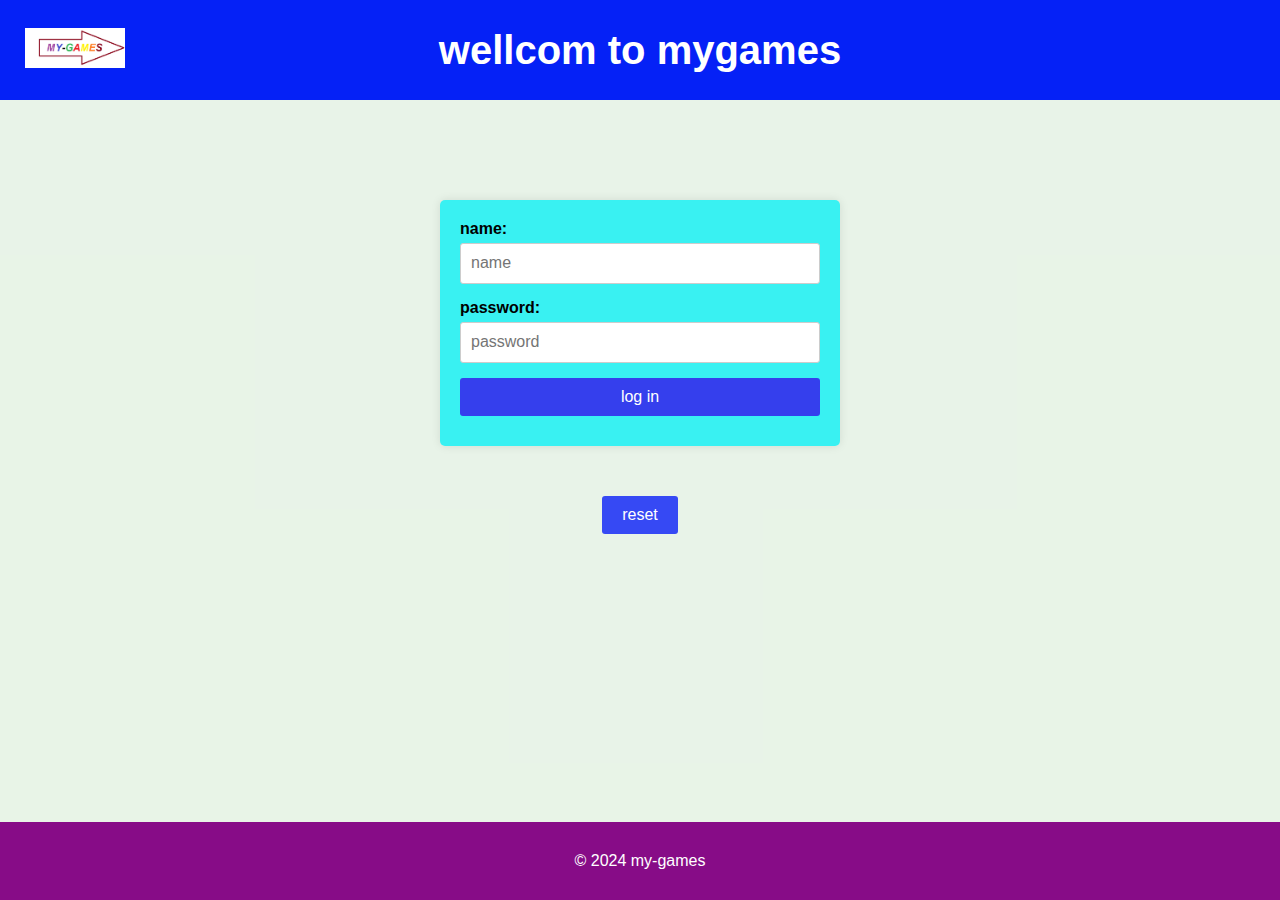
<file: index.html>
<!DOCTYPE html>
<html lang="en">
  <head>
    <meta charset="UTF-8" />
    <meta name="viewport" content="width=device-width, initial-scale=1.0" />
    <title>Document</title>
    <link rel="stylesheet" href="/css.css/normalize.css">
    <link rel="stylesheet" href="/css.css/index.css" />
  </head>
  <body>
    <header>
      <div class="logo-container">
        <img src="/images/m-g.PNG" alt=" logo" />
      </div>
      <div class="title-container">
        <h1>wellcom to mygames</h1>
      </div>
    </header>
    <main>
      <div id="message" ></div>
      <form action="" id="loginForm">
        <label for=" name"> name:</label>
        <input type="text" id="name" placeholder="name" required />
        <label for="password">password:</label>
        <input type="password" id="password" placeholder="password" required />
        <div id="btns">
          <button class="middle" type="submit" onclick="logIn(event)">log in</button>
          <!-- <button class="middle" type="submit" id="signUpBtn" style="display: none;" onclick="signUp(event)"> sing Up</button> -->
        </div>
      </form>
      <div id="extraFields" style="display: none;">
        <form id="signUpForm">
          <label for="email">Email:</label>
          <input type="email" id="email" placeholder="example@example.com" />
          <label for="phone">Phone:</label>
          <input type="tel" id="phone" placeholder="052-1234567" />
          <button class="middle" type="button" onclick="signUp(event)">sign up</button>
        </form>
      </div>
      <span>
        <button class="reset" type="reset" id="reset" onclick=" resetForm()">reset </button>
      </span>
    </main>
    <footer>© 2024 my-games</footer>
    <script src="/js.js/index.js"></script>
  </body>
</html>
</file>
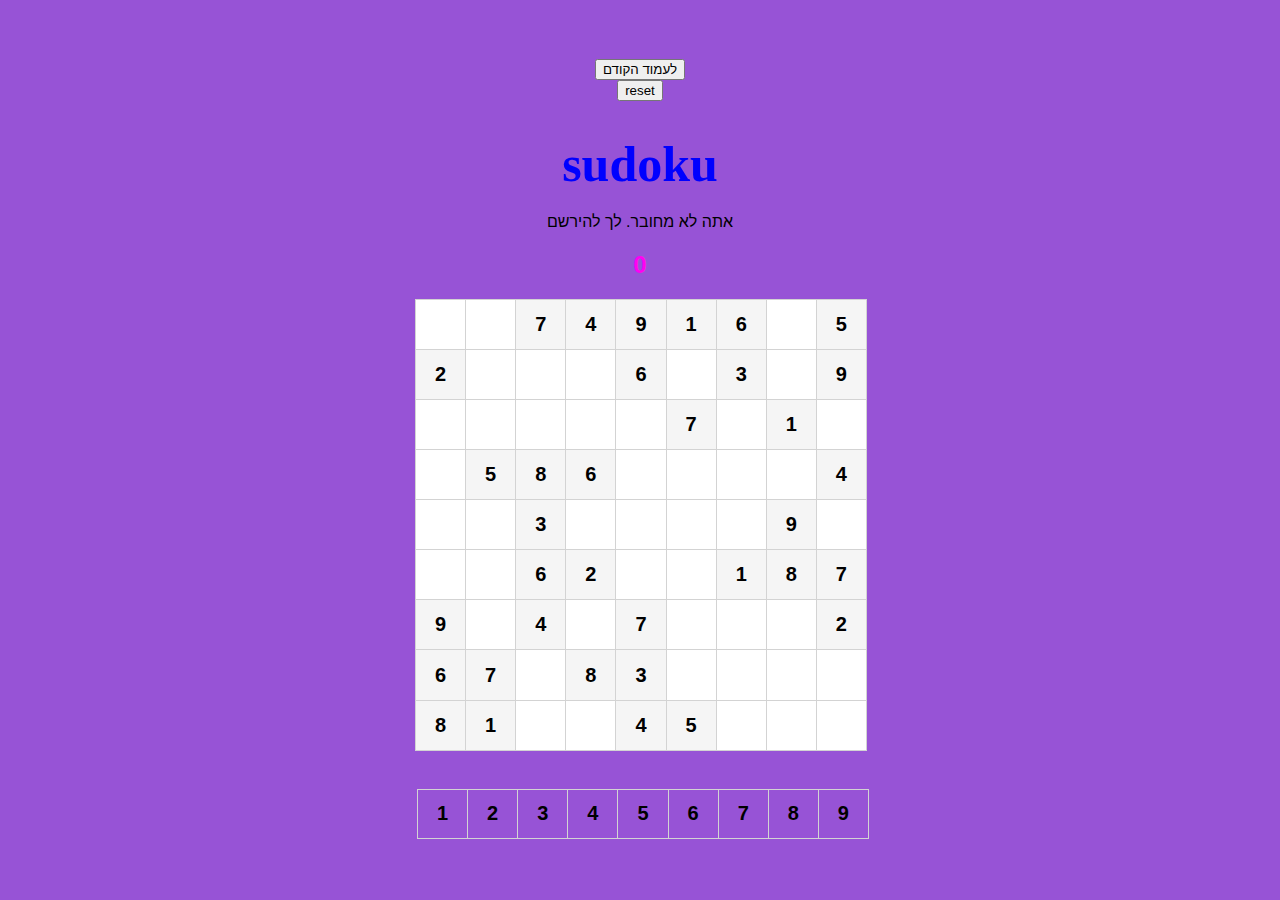
<file: html.html/sudoko.html>
<!DOCTYPE html>
<html lang="en">
<head>
    <meta charset="UTF-8">
    <meta name="viewport" content="width=device-width, initial-scale=1.0">
    <title>Document</title>
    <link rel="stylesheet" href="/css.css/sudoko.css">
</head>
<body>
    <button type="submit" id="bt">לעמוד הקודם</button>
    <button type="reset" onclick="resetGame()">reset</button>
    <h1 id="sudoku">sudoku</h1>
    <section id="message"></section>
    <h2 id = "errors">0</h2>
    <div id="board" ></div>
    <br>
    <div id = digits></div>
        <!-- <div id ="1" class="num">1</div>
        <div id ="2" class="num">2</div> -->
        <script src="/js.js/sudoko.js"></script>
</body>
</html>
</file>
<file: css.css/index.css>
*{
    margin: 0;
    padding: 0;
    box-sizing: border-box;
  }
  html, body {
    height: 100%;
    font-family: Arial, sans-serif;
    background-color: #e2f1e189;
  }
  header {
    height: 100px;
    display: flex;
    align-items: center;
    justify-content: space-between;
    background-color: #0521f6;
    color: #fff;
    padding: 10px 20px;
    position: relative;
  }
  header .logo-container {
    margin: 5px;
    flex-shrink: 0;
  }
  header img {
    /* position: absolute; */
    width: 100px;
    
    /* vertical-align: middle; */
  }
  header .title-container {
    position: absolute;
    left: 50%;
    transform: translateX(-50%);
    width: 100%;
    text-align: center;
  }
  header h1 {
    font-size: 40px;
    margin: 0;
  }
  #message{
    display: none;
    background-color: aqua;
    width: 100%;
    text-align: center;
    height: 40px;
    font-weight: bold;
    align-items: center;
    
  }
  main{
    display: flex;
    flex-direction: column;
    align-items: center;
    /* padding: 20px; */
  }
  form{
    margin-top: 100px;
    width: 100%;
    max-width: 400px;
    background: #03f0f4c3;
    padding: 20px;
    border-radius: 5px;
    box-shadow: 0 0 10px rgba(0,0,0,0.1);
  }
  form label {
    display: block;
    margin-bottom: 5px;
    font-weight: bold;
  }
  form input{
    width: 100%;
    padding: 10px;
    margin-bottom: 15px;
    border: 1px solid #ccc;
    border-radius: 3px;
  }
  form button.middle {
    
    width: 100%;
    padding: 10px;
    background-color: #353fed;
    color: white;
    border: none;
    border-radius: 3px;
    cursor: pointer;
    font-size: 16px;
  }
  form button.middle:hover {
    background-color: #45a049;
  }
  form #btns {
    display: flex;
    flex-direction: column;
  }
  form #btns button {
    width: 100%;
    margin-bottom: 10px;
  }
  #extraFields {
    width: 100%;
    max-width: 400px;
    background: #03f0f4c3;
    padding: 20px;
    border-radius: 5px;
    box-shadow: 0 0 10px rgba(0, 0, 0, 0.1);
    margin-top: 20px;
  }
  #reset {
    margin-top: 50px;
    background-color: #3649f4;
    color: white;
    border: none;
    border-radius: 3px;
    cursor: pointer;
    padding: 10px 20px;
    font-size: 16px;
  }
  #reset:hover {
    background-color: #0b8bda;
  }
  footer {
    text-align: center;
    padding: 30px;
    background-color: #870c87;
    color: white;
    position: fixed;
    width: 100%;
    bottom: 0;
  }
  
  /* רספונסיביות */
  @media (max-width: 600px) {
    header h1 {
        font-size: 12px;
        margin: 0;
      }
    form, #extraFields {
        width: 90%;
        padding: 10px;
    }
    form #btns {
        flex-direction: column;
    }
    form #btns button {
        width: 100%;
        margin-bottom: 10px;
    }
    form #btns button:last-child {
        margin-bottom: 0;
    }
  }
</file>
<file: css.css/sudoko.css>
body {
    text-align: center;
    background-color: rgb(151, 83, 214);
    font-family: Arial, sans-serif;
    margin: 0;
    padding: 0;
    display: flex;
    flex-direction: column;
    justify-content: center;
    align-items: center;
    height: 100vh;
}

#errors {
    color: rgb(255, 1, 242);
    margin-bottom: 20px;
}

#board {
    display: grid;
    grid-template-columns: repeat(9, 1fr);
    grid-template-rows: repeat(9, 1fr);
    gap: 1px;
    width: 90vw;
    max-width: 450px;
    height: 90vw;
    max-height: 450px;
    background-color: black; /* מתאים את הרקע של הלוח */
    margin-bottom: 20px;
}

#sudoku {
    font-family: cursive;
    color: blue;
    font-size: 50px;
    margin-bottom: 20px;
}

.tile {
    width: 100%;
    height: 100%;
    border: 1px solid lightgray;
    font-size: 20px;
    font-weight: bold;
    display: flex;
    justify-content: center;
    align-items: center;
    background-color: white;
}

#digits {
    display: grid;
    grid-template-columns: repeat(9, 1fr);
    gap: 1px;
    width: 90vw;
    max-width: 450px;
}

.num {
    width: 100%;
    height: calc(90vw / 9);
    max-height: 48px;
    border: 1px solid lightgray;
    font-size: 20px;
    font-weight: bold;
    display: flex;
    justify-content: center;
    align-items: center;
    margin: 2px;
}

.number-selected {
    background-color: rgb(12, 108, 218);
}

.tile-start {
    background-color: whitesmoke;
}

.horizontal {
    border-bottom: 2px solid rgb(250, 6, 6);
}

.vertical {
    border-right: 2px solid rgb(75, 12, 248);
}

/* רספונסיביות למסכים קטנים */
@media (max-width: 350px) {
    #sudoku {
        font-size: 40px;
    }
    .tile, .num {
        width: calc(90vw / 9);
        height: calc(90vw / 9);
        font-size: 16px;
    }
    #board, #digits {
        width: 90vw;
        height: auto;
    }
    #digits {
        height: calc(90vw / 9);
    }
}
</file>
